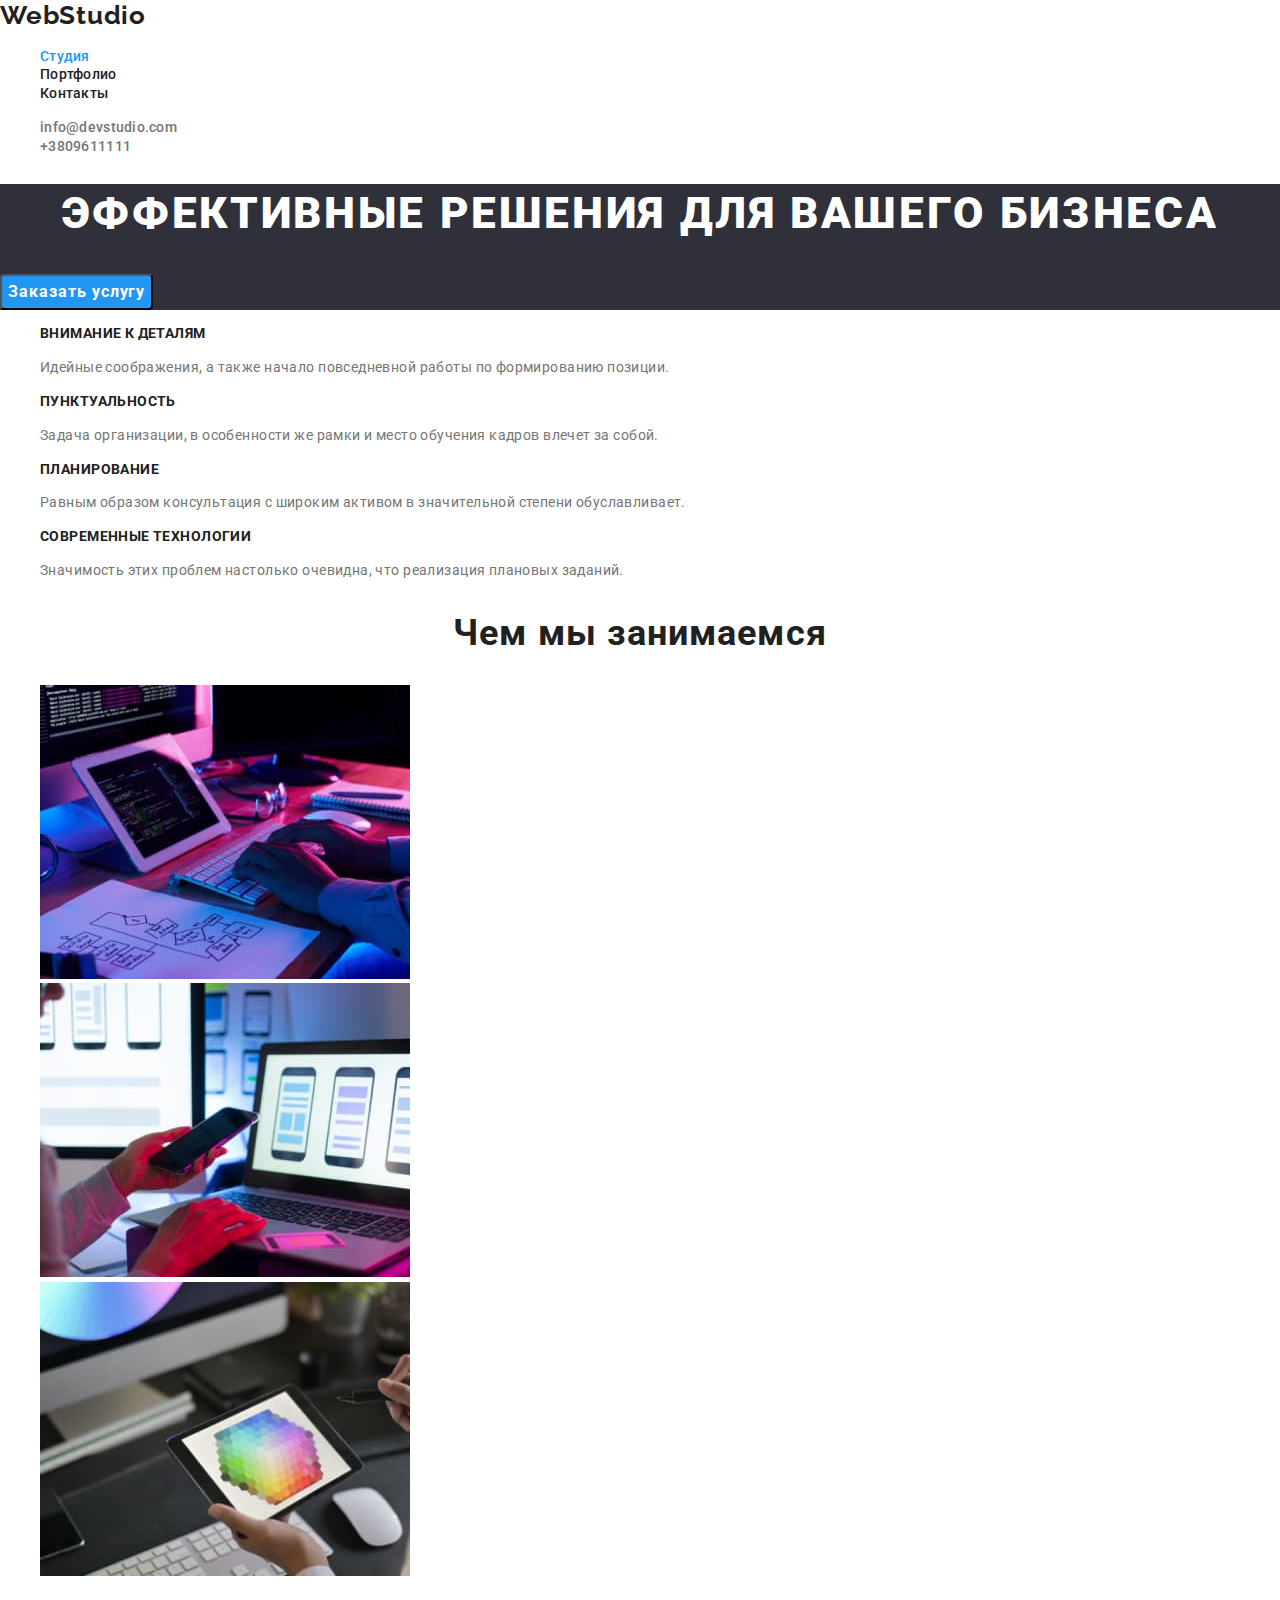
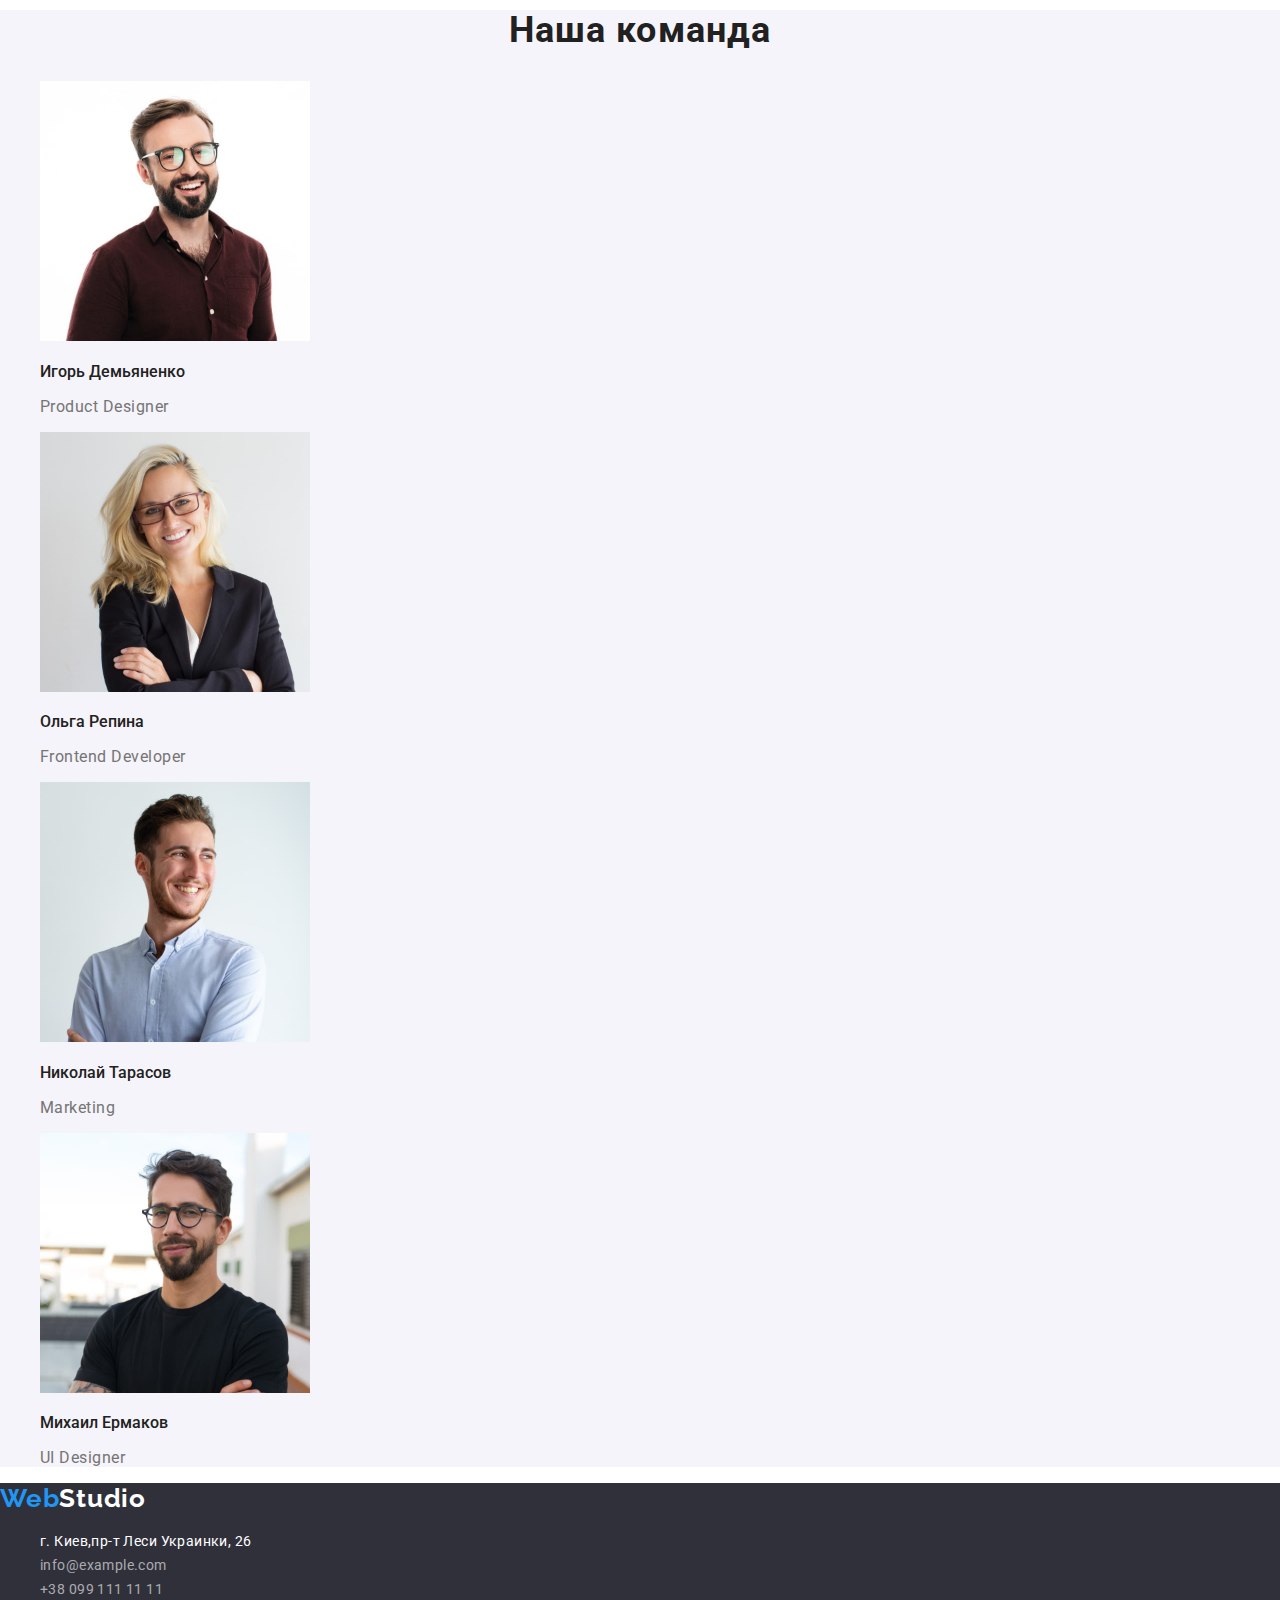
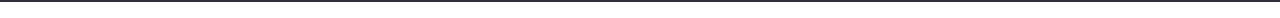
<file: index.html>
<!DOCTYPE html>
<html lang="ru">
<head>
    <link rel="stylesheet"
        href="https://cdnjs.cloudflare.com/ajax/libs/modern-normalize/1.1.0/modern-normalize.min.css" />
    <link rel="stylesheet"
        href="https://fonts.googleapis.com/css2?family=Raleway:wght@700&family=Roboto:wght@400;500;700;900&display=swap" />
    <link rel="stylesheet" href="./css/styles.css" />
    <meta charset="UTF-8">
    <meta http-equiv="X-UA-Compatible" content="IE=edge">
    <meta name="viewport" content="width=device-width, initial-scale=1.0">
    <title>Document</title>
</head>
<body>
                       <!--Шапка сайта-->
    <header class="header">
        <nav class="header-nav">
            <a class="header-linklogo link" href="./"> <span class="logo-blu" lang="en">Web</span><span class="logo-black" lang="en">Studio</span></a>
            <ul class="header-one list">
                <li class="header-list">  <a class="header-link link current" href="./index.html">Студия</a></li>
                <li class="header-list">  <a class="header-link link" href="./portfolio.html">Портфолио</a></li>
                <li class="header-list">  <a class="header-link link" href="./contacts.html">Контакты</a></li>
            </ul>
        </nav>
        <ul class="header-info list">
            <li class="header-infolist">  <a class="header-mail link" href="meilto:info@devstudio.com">info@devstudio.com</a></li>
            <li class="header-infolist">  <a class="header-tel link" href="tel:+3809611111">+3809611111</a></li>
        </ul>
    </header>
                           <!--Герой-->
    <main>
        <section class="hero">
            <h1 class="hero-title">Эффективные решения для вашего бизнеса</h1>
            <button class="button" type="button">Заказать услугу</button>
        </section>
                        <!--Секции-->
        <section class="best">
            <h2 hidden>Почему мы лучшие</h2>
            <ul class="best-work list">
                <li class="list-details">
                    <h3 class="details third-title">Внимание к деталям</h3>
                    <p class="best-idea main-text">Идейные соображения, а также начало повседневной работы по формированию позиции.</p>
                </li>
                <li class="punctuality-list list">
                    <h3 class="punctuality-title third-title">Пунктуальность</h3>
                    <p class="text-task main-text">Задача организации, в особенности же рамки и место обучения кадров влечет за собой.</p>
                </li>
                <li class="planning-list list">
                    <h3 class="planning-title third-title">Планирование</h3>
                    <p class="text-consultation main-text">Равным образом консультация с широким активом в значительной степени обуславливает.</p>
                </li>
                <li class="technologies-list list">
                    <h3 class="technologies-title third-title">Современные технологии</h3>
                    <p class="text-obviously main-text">Значимость этих проблем настолько очевидна, что реализация плановых заданий.</p>
                </li>
            </ul>
        </section>
        <section class="about">
            <h2 class="about-title secondary-title">Чем мы занимаемся</h2>
            <ul class="about-list list">
                <li><img src="./images/img-1.jpg" alt="Программист пишет код" width="370" height="294"></li>
                <li><img src="./images/img-2.jpg" alt="Код адаптируют к мобильному приложению" width="370" height="294"></li>
                <li><img src="./images/img-3.jpg" alt="Дизайнер проводит оформление контента" width="370" height="294"></li>
            </ul>
        </section>
        <section class="team">
            <h2 class="our-team secondary-title">Наша команда</h2>
            <ul class="team-list list">
                <li>
                    <img src="./images/img-4.jpg" alt="Молодой парень в очках с бородой" width="270" height="260">
                    <h3 class="team-title">Игорь Демьяненко</h3>
                    <p lang="en" class="text-team">Product Designer</p>
                </li>
                <li>
                    <img src="./images/img-5.jpg" alt="Молодая девушка улыбается" width="270" height="260">
                    <h3 class="team-title"> Ольга Репина</h3>
                    <p lang="en" class="text-team">Frontend Developer</p>
                </li>
                <li>
                    <img src="./images/img-6.jpg" alt="Молодой парень в голубой рубашке" width="270" height="260">
                    <h3 class="team-title"> Николай Тарасов</h3>
                    <p lang="en" class="text-team">Marketing</p></li>
                    <li>
                        <img src="./images/img-7.jpg" alt="Молодой парень в черной футболке загадочно улыбается" width="270" height="260">
                        <h3 class="team-title"> Михаил Ермаков</h3>
                        <p lang="en" class="text-team">UI Designer</p></li>
                    </ul>
        </section>
    </main>
                              <!--Подвал-->
    <footer class="footer">
        <a class="footer-linklogo link" href="./"> <span class="logo-blu" lang="en">Web</span><span class="logo-white"lang="en">Studio</span></a>
        <address class="footer-contacts">
            <ul class="contacts-list list">
                <li>
                    <a class="footer-map link" href="https://goo.gl/maps/ZagJUW4YwhbjQDQ17" target="_blank" rel="noopener noreferrer">г. Киев,пр-т Леси Украинки, 26</a>
                </li>
                <li>
                    <a class="footer-mail link" href="mailto:info@example.com">info@example.com</a>
                </li>
                <li>
                    <a class="footer-tel link" href="tel:+380991111111">+38 099 111 11 11</a>
                </li>
            </ul>
        </address>
    </footer>
</body>

</html>
</file>
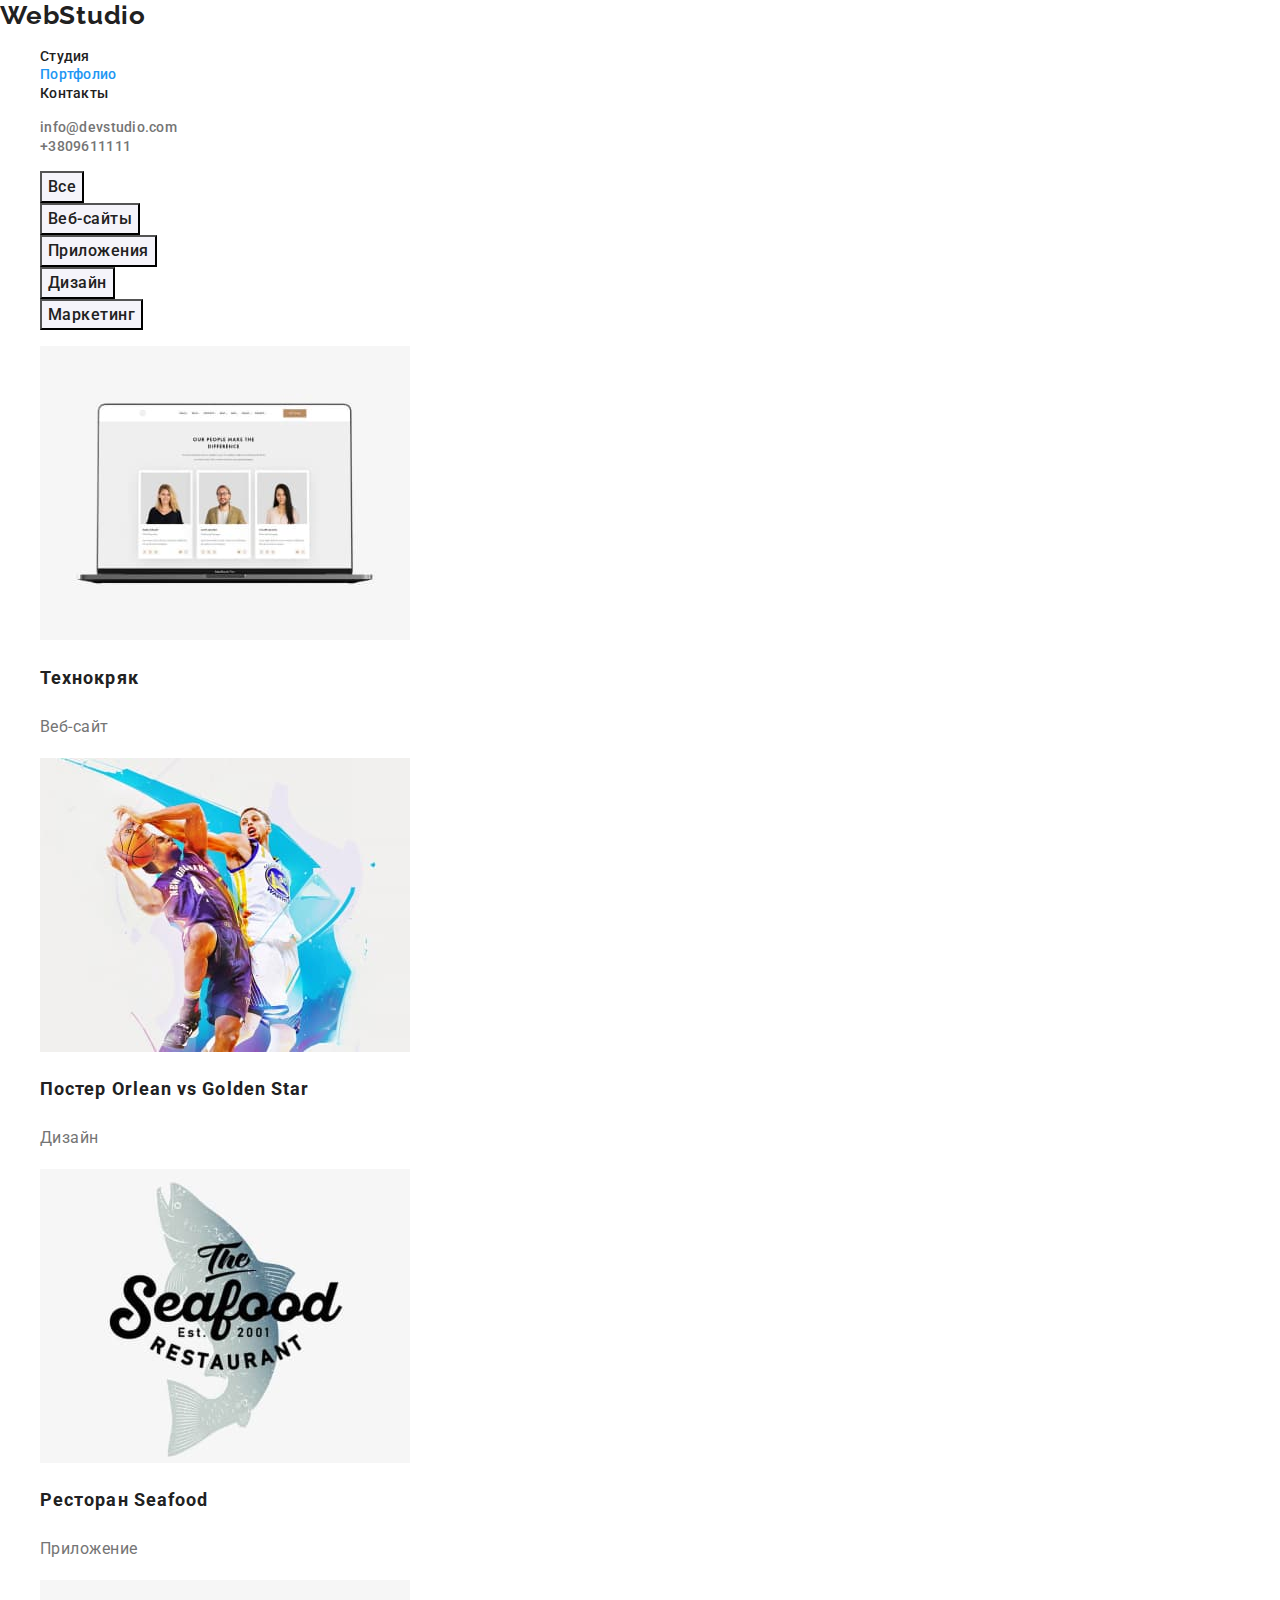
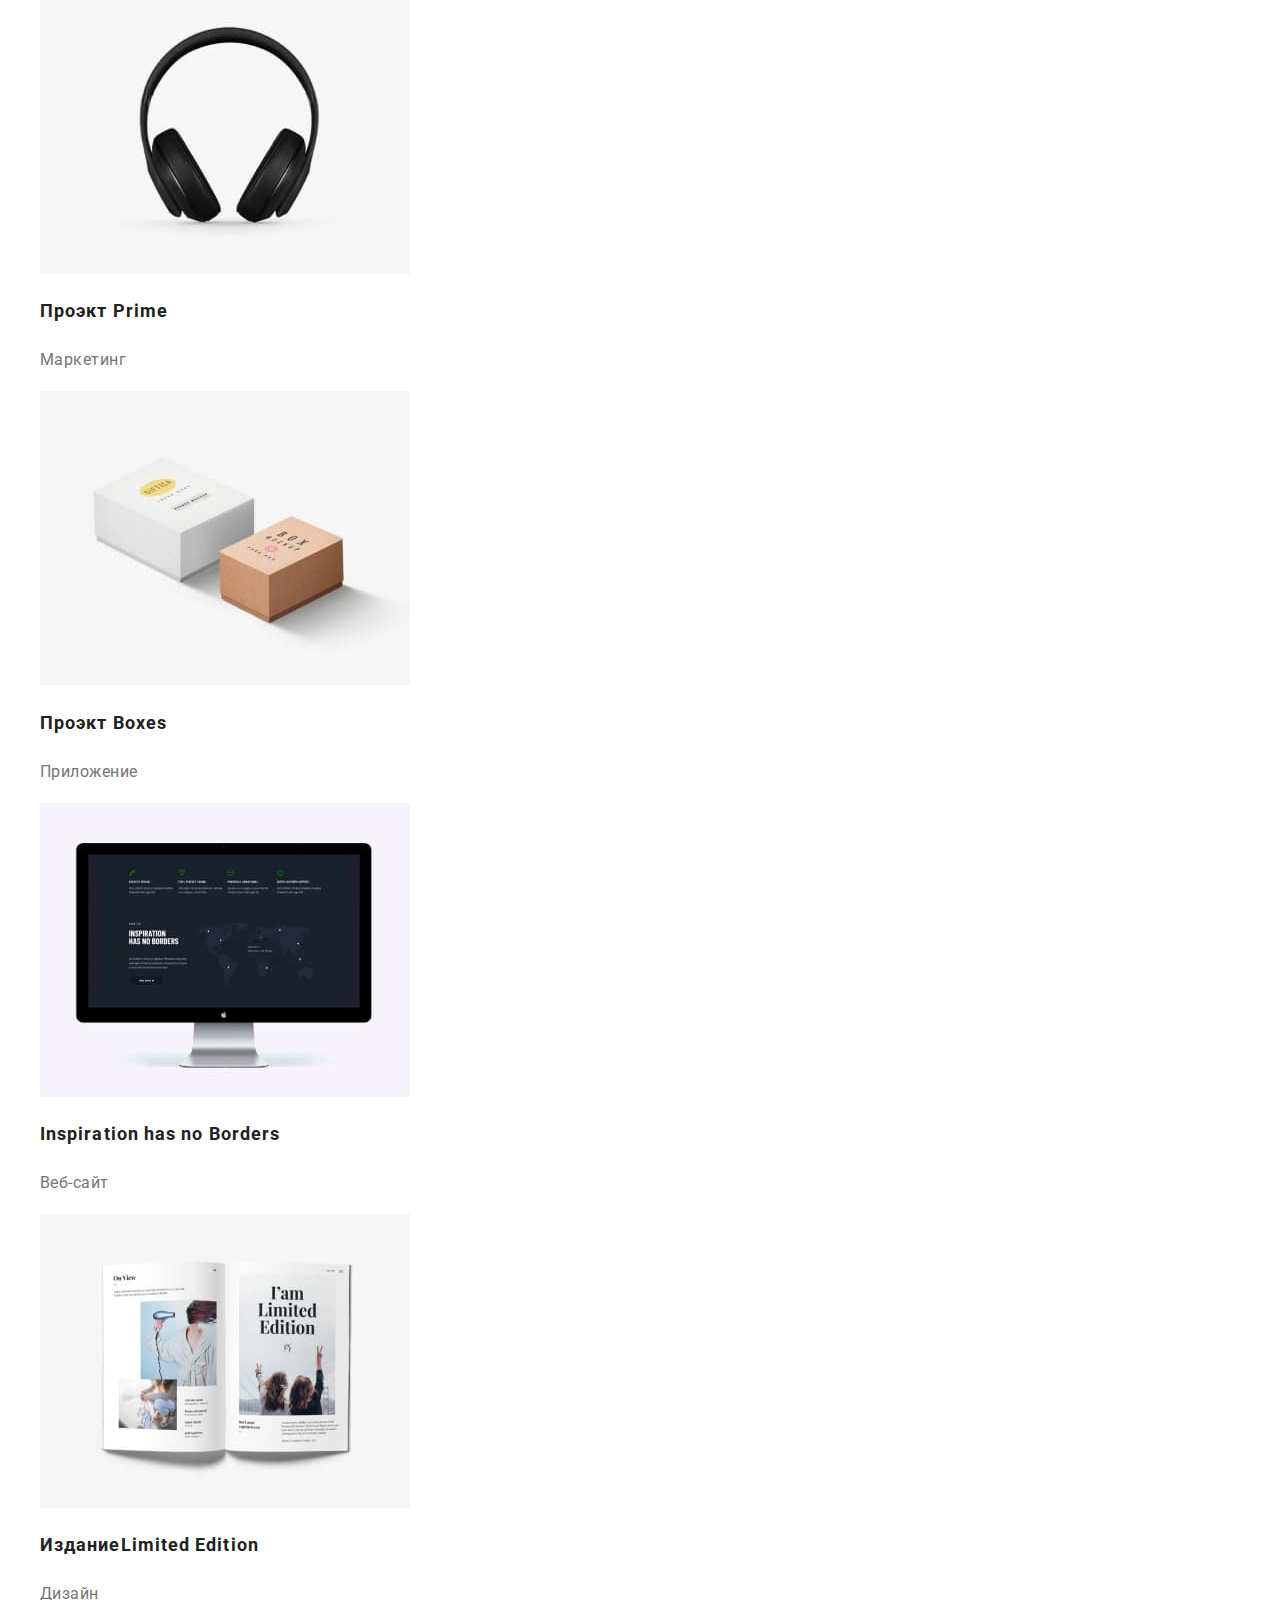
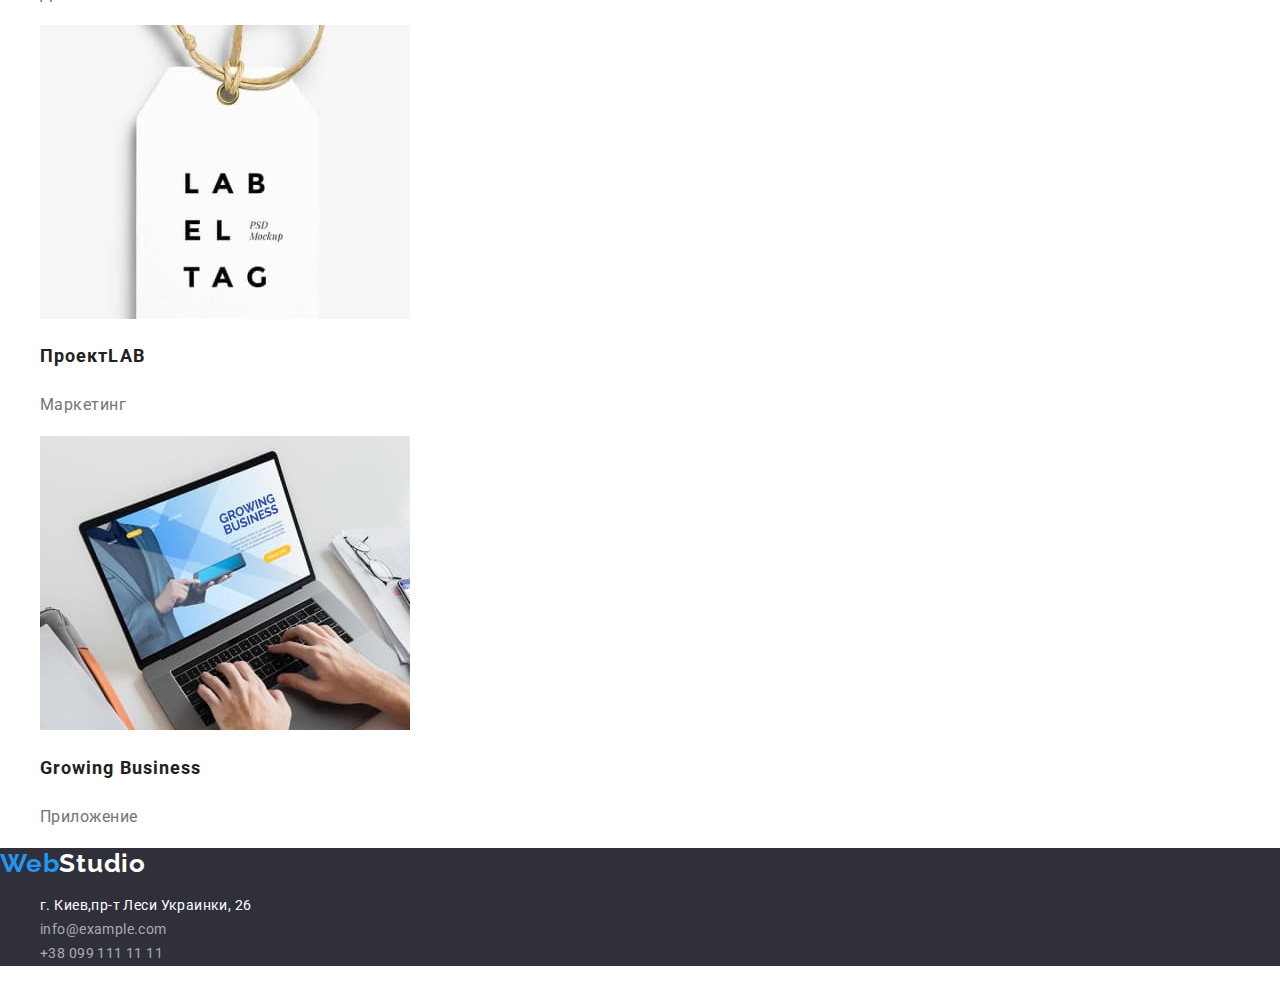
<file: portfolio.html>
<!DOCTYPE html>
<html lang="ru">

<head>
    <link rel="stylesheet"
        href="https://cdnjs.cloudflare.com/ajax/libs/modern-normalize/1.1.0/modern-normalize.min.css" />
    <link rel="stylesheet"
        href="https://fonts.googleapis.com/css2?family=Raleway:wght@700&family=Roboto:wght@400;500;700;900&display=swap" />
    <link rel="stylesheet" href="./css/styles.css" />
    <meta charset="UTF-8">
    <meta http-equiv="X-UA-Compatible" content="IE=edge">
    <meta name="viewport" content="width=device-width, initial-scale=1.0">
    <title>Document</title>
</head>

<body>
    <!--Шапка сайта-->
    <header class="header">
        <nav class="header-nav">
            <a class="header-linklogo link" href="./"> <span class="logo-blu" lang="en">Web</span><span
                    class="logo-black" lang="en">Studio</span></a>
            <ul class="header-one list">
                <li class="header-list"> <a class="header-link link" href="./index.html">Студия</a></li>
                <li class="header-list"> <a class="header-link link current" href="./portfolio.html">Портфолио</a></li>
                <li class="header-list"> <a class="header-link link" href="./contacts.html">Контакты</a></li>
            </ul>
        </nav>
        <ul class="header-info list">
            <li class="header-infolist"> <a class="header-mail link"
                    href="meilto:info@devstudio.com">info@devstudio.com</a></li>
            <li class="header-infolist"> <a class="header-tel link" href="tel:+3809611111">+3809611111</a></li>
        </ul>
    </header>
    <!--Главное на странице-->
    <main>
        <section class="Portfolio">
            <h1 hidden>Наши работы</h1>
        <ul class="workslist list">
            <li class="olllist"> <button type="button" class="btn">Все</button></li>
            <li class="websites-list"> <button type="button" class="btn">Веб-сайты</button></li>
            <li class="apps-list"> <button type="button" class="btn">Приложения</button></li>
            <li class="disign-list"> <button type="button" class="btn">Дизайн</button></li>
            <li class="marketing-list"> <button type="button" class="btn">Маркетинг</button></li>
        </ul>
        <ul class="portfolio-list list">
            <li class="tehnolist">
                <a href="" class="tehnolink link">
                <img src="./images/img-8.jpg" alt="Открытый экран ноутбука" width="370" height="294">
                <h2 class="tehno-title title-portfolio link-portfolio link">Технокряк</h2>
                <p class="tehno-text text-portfolio link-portfolio link">Веб-сайт</p>
                </a>
            </li>
            <li class="poster-list">
                <a href="" class="poster-link link">
                <img src="./images/img-9.jpg" alt="Два баскетболиста в игре" width="370" height="294">
                <h2 class="poster-title title-portfolio link-portfolio link">Постер <span lang="en">Orlean vs Golden Star</span></h2>
                <p class="poster-text text-portfolio link-portfolio link">Дизайн</p>
                </a>
            </li>
            <li class="restoran-list">
                <a href="" class="restoran-link link">
                <img src="./images/img-10.jpg" alt="Логотип ресторана в виде серой рыбы и надписи" width="370" height="294">
                <h2 class="restoran-title title-portfolio link-portfolio link">Ресторан<span lang="en"> Seafood</span></h2>
                <p class="restoran-text text-portfolio link-portfolio link">Приложение</p>
                </a>
            </li>
            <li class="list-marketing">
                <a href="https://www.google.com/" class="marketing-link link">
                <img src="./images/img-11.jpg" alt="Черные наушники" width="370" height="294">
                <h2 class="marketing-title title-portfolio link-portfolio link">Проэкт <span lang="en">Prime</span></h2>
                <p class=" marketing-text text-portfolio link-portfolio link">Маркетинг</p>
                </a>
            </li>
            <li class="ap-list">
                <a href="https://www.google.com/" class="ap-link link">
                <img src="./images/img-12.jpg" alt="Две картонные коробки" width="370" height="294">
                <h2 class="ap-title title-portfolio link-portfolio link">Проэкт<span lang="en"> Boxes</span></h2>
                <p class="ap-text text-portfolio link-portfolio link">Приложение</p>
                </a>
            </li>
            <li class="site-list">
                <a href="https://www.google.com/" class="site-link link">
                <img src="./images/img-13.jpg" alt="Монитор на которой изображена веб-страница" width="370" height="294">
                <h2 class="title-site title-portfolio link-portfolio link" lang="en">Inspiration has no Borders</h2>
                <p class="site-text text-portfolio link-portfolio link">Веб-сайт</p>
                </a>
            </li>
            <li class="list-disign">
                <a href="https://www.google.com/" class="dising-link link">
                <img src="./images/img-14.jpg" alt="Открытая книга" width="370" height="294">
                <h2 class="title-disign title-portfolio link-portfolio link">Издание<span lang="en">Limited Edition</span></h2>
                <p class="disign-text text-portfolio link-portfolio link">Дизайн</p>
                </a>
            </li>
            <li class="market-list">
                <a href="https://www.google.com/" class="market-link link">
                <img src="./images/img-15.jpg" alt="Бирка" width="370" height="294">
                <h2 class="title-market title-portfolio link-portfolio link">Проект<span lang="en">LAB</span></h2>
                <p class="market-text text-portfolio link-portfolio link">Маркетинг</p>
                </a>
            </li>
            <li class="appilist">
                <a href="https://www.google.com/" class="appilist-link link">
                <img src="./images/img-16.jpg" alt="Открытый ноутбук за которым работает пользователь" width="370" height="294">
                <h2 class="appi-title title-portfolio link-portfolio link" lang="en">Growing Business</h2>
                <p class="appi-text text-portfolio link-portfolio link">Приложение</p>
                </a>
            </li>
        </ul>
        </section>
    </main>
                                <!--Подвал-->
        <footer class="footer">
            <a class="footer-linklogo link" href="./"> <span class="logo-blu" lang="en">Web</span><span class="logo-white"
                                            lang="en">Studio</span></a>
                 <address class="footer-contacts">
                      <ul class="contacts-list list">
                        <li>
                            <a class="footer-map link" href="https://goo.gl/maps/ZagJUW4YwhbjQDQ17" target="_blank"
                                                    rel="noopener noreferrer">г. Киев,пр-т Леси Украинки, 26</a>
                        </li>
                        <li>
                            <a class="footer-mail link" href="mailto:info@example.com">info@example.com</a>
                        </li>
                        <li>
                            <a class="footer-tel link" href="tel:+380991111111">+38 099 111 11 11</a>
                        </li>
                    </ul>
                </address>
        </footer>
    
</body>
</html>
</file>
<file: css/styles.css>
:root {
  --secondary-title-color: #212121;
  --main-text-color: #757575;
  --main-akcent-color: #2196f3;
}

body {
  font-family: 'Roboto', 'Erial';
  color: #212121;
}

.list {
  list-style: none;
}
.link {
  text-decoration: none;
}
.secondary-title {
  font-weight: bold;
  font-size: 36px;
  line-height: 1.16;
  text-align: center;
  letter-spacing: 0.03em;
  color: var(--secondary-title-color);
}
.main-text {
  font-size: 14px;
  line-height: 1.71;
  letter-spacing: 0.03em;
  color: var(--main-text-color);
}
.third-title {
  font-weight: bold;
  font-size: 14px;
  line-height: 1.14;
  letter-spacing: 0.03em;
  text-transform: uppercase;
  color: var(--secondary-title-color);
}
/*--------------------------HEADER------------------------*/
.logo-blu {
  font-family: 'Raleway', 'Sans-serif';
  font-weight: bold;
  font-size: 26px;
  line-height: 1.19;
  letter-spacing: 0.03em;
  color: #2196f3;
}
.logo-blu:hover,
.logo-blu:focus {
  color: #212121;
}
.logo-black {
  font-family: 'Raleway', 'Sans-serif';
  font-weight: bold;
  font-size: 26px;
  line-height: 1.19;
  letter-spacing: 0.03em;
  color: #212121;
}
.logo-black:hover,
.logo-black:focus {
  color: var(--main-akcent-color);
}

.header-link {
  font-weight: 500;
  font-size: 14px;
  line-height: 1.14;
  letter-spacing: 0.02em;
  color: #212121;
}
.header-link:hover,
.header-link:focus {
  color: var(--main-akcent-color);
}
.current {
  color: var(--main-akcent-color);
}

.header-mail,
.header-tel {
  font-weight: 500;
  font-size: 14px;
  line-height: 1.14;
  letter-spacing: 0.02em;
  color: #757575;
}

.header-mail:hover,
.header-mail:focus,
.header-tel:hover,
.header-tel:focus {
  color: var(--main-akcent-color);
}
/*--------------------------HERO--------------------------*/
.hero-title {
  font-weight: 900;
  font-size: 44px;
  line-height: 1.36;
  text-align: center;
  letter-spacing: 0.06em;
  text-transform: uppercase;
  color: #ffffff;
}

.hero {
  background-color: #2f303a;
}

.button {
  font-weight: bold;
  font-size: 16px;
  line-height: 1.88;
  display: flex;
  align-items: center;
  text-align: center;
  letter-spacing: 0.06em;
  color: #ffffff;
  background-color: var(--main-akcent-color);
  cursor: pointer;
  border-radius: 4px;
}

.button:hover,
.button:focus {
  background-color: #188ce8;
}

.team {
  background-color: #f5f4fa;
}
.team-title {
  font-weight: 500;
  font-size: 16px;
  line-height: 1.19;
  letter-spacing: 0.03em color var(--secondary-title-color);
}
.text-team {
  font-size: 16px;
  line-height: 1.19;
  letter-spacing: 0.03em;
  color: var(--main-text-color);
}

/*--------------------------FOOTER------------------------*/
.footer {
  background-color: #2f303a;
}

.logo-white {
  font-family: 'Raleway', sans-serif;
  font-weight: bold;
  font-size: 26px;
  line-height: 1.19;
  letter-spacing: 0.03em;
  color: #ffffff;
}
.logo-white:hover,
.logo-white:focus {
  color: var(--main-akcent-color);
}
.footer-map {
  font-style: normal;
  font-size: 14px;
  line-height: 1.71;
  letter-spacing: 0.03em;
  color: #ffffff;
}

.footer-mail,
.footer-tel {
  font-style: normal;
  font-size: 14px;
  line-height: 1.71;
  letter-spacing: 0.03em;
  color: rgba(255, 255, 255, 0.6);
}

.footer-map:focus,
.footer-map:hover,
.footer-mail:hover,
.footer-mail:focus,
.footer-tel:hover,
.footer-tel:focus {
  color: var(--main-akcent-color);
}

/*----------------------Портфолио--------------------*/
.btn {
  font-weight: 500;
  font-size: 16px;
  line-height: 1.62;
  text-align: center;
  letter-spacing: 0.03em;
  background-color: #f5f4fa;
  color: #212121;
  cursor: pointer;
}

.btn:hover,
.btn:focus {
  color: #ffffff;
  background-color: var(--main-akcent-color);
}

.title-portfolio {
  font-weight: bold;
  font-size: 18px;
  line-height: 2;
  letter-spacing: 0.06em;
  color: #212121;
}

.text-portfolio {
  font-size: 16px;
  line-height: 1.87;
  letter-spacing: 0.03em;
  color: #757575;
}

.link-portfolio:hover {
  color: var(--main-akcent-color);
}
</file>
